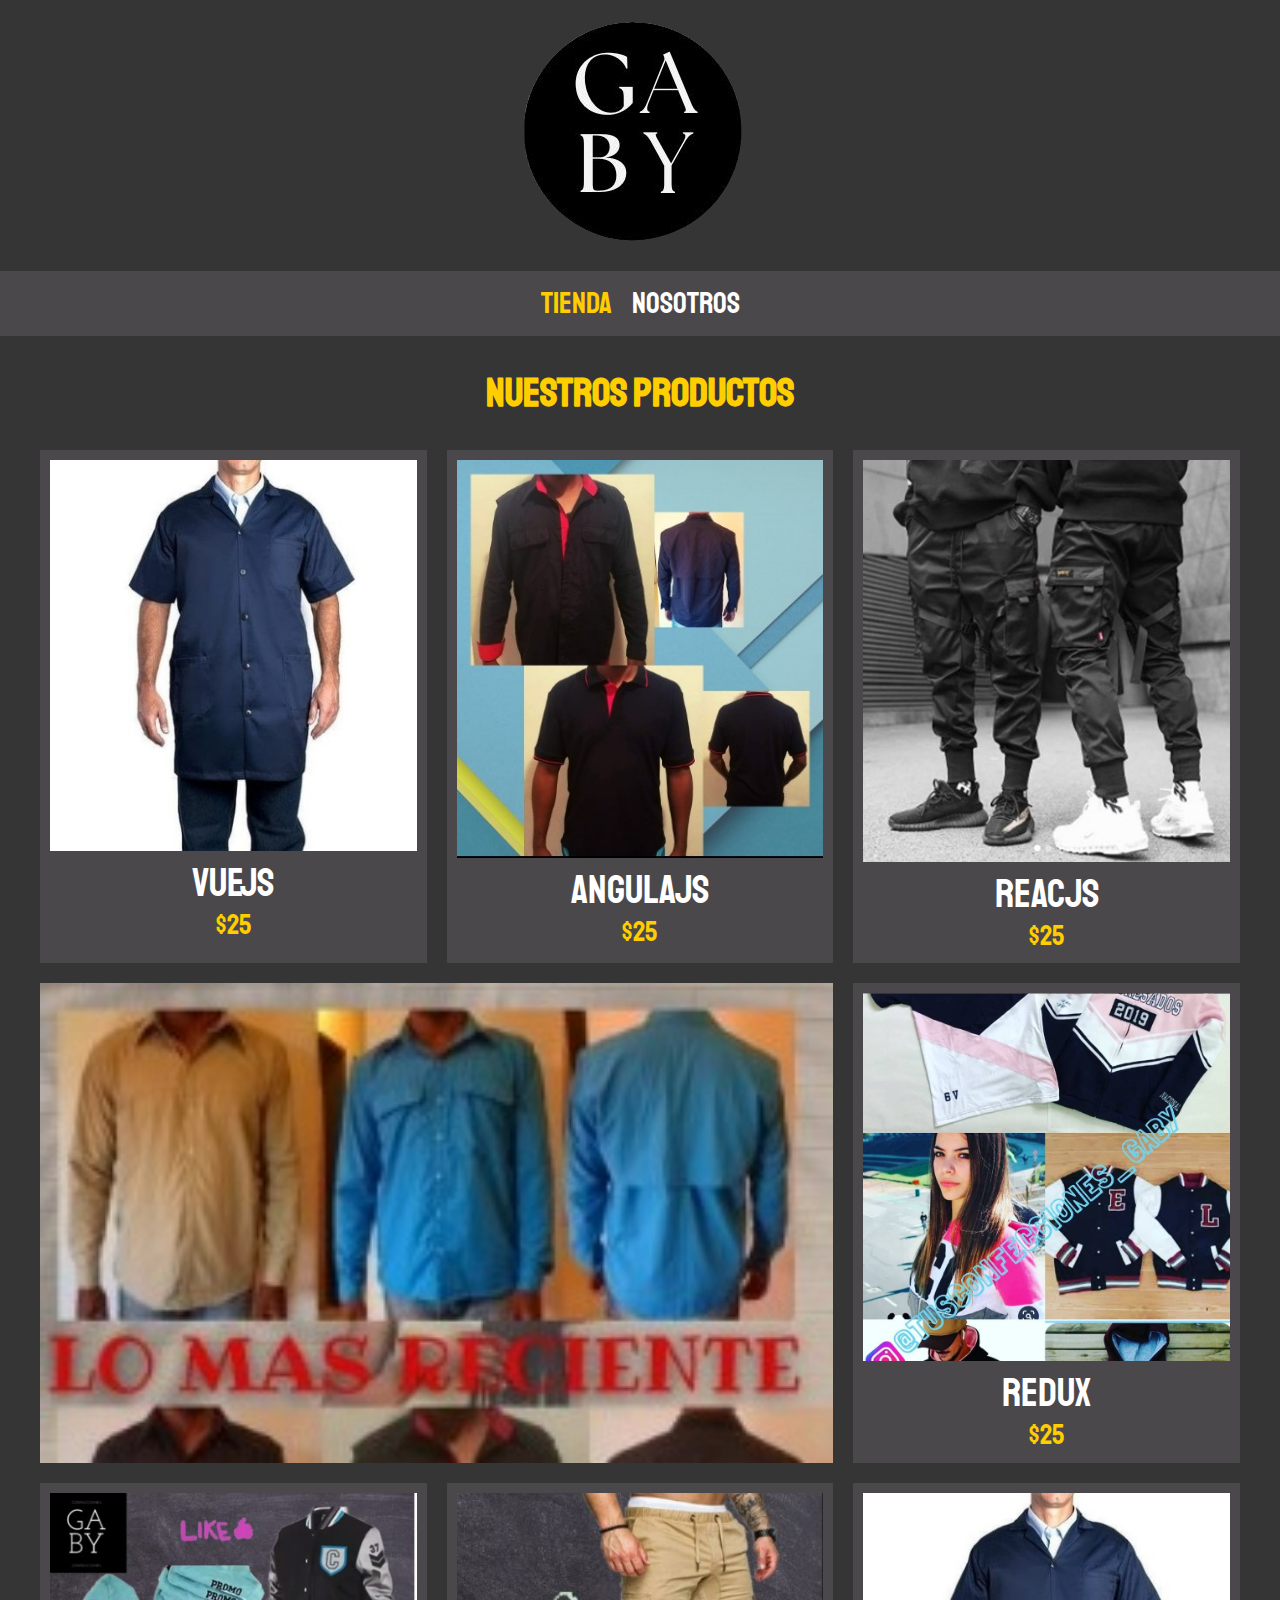
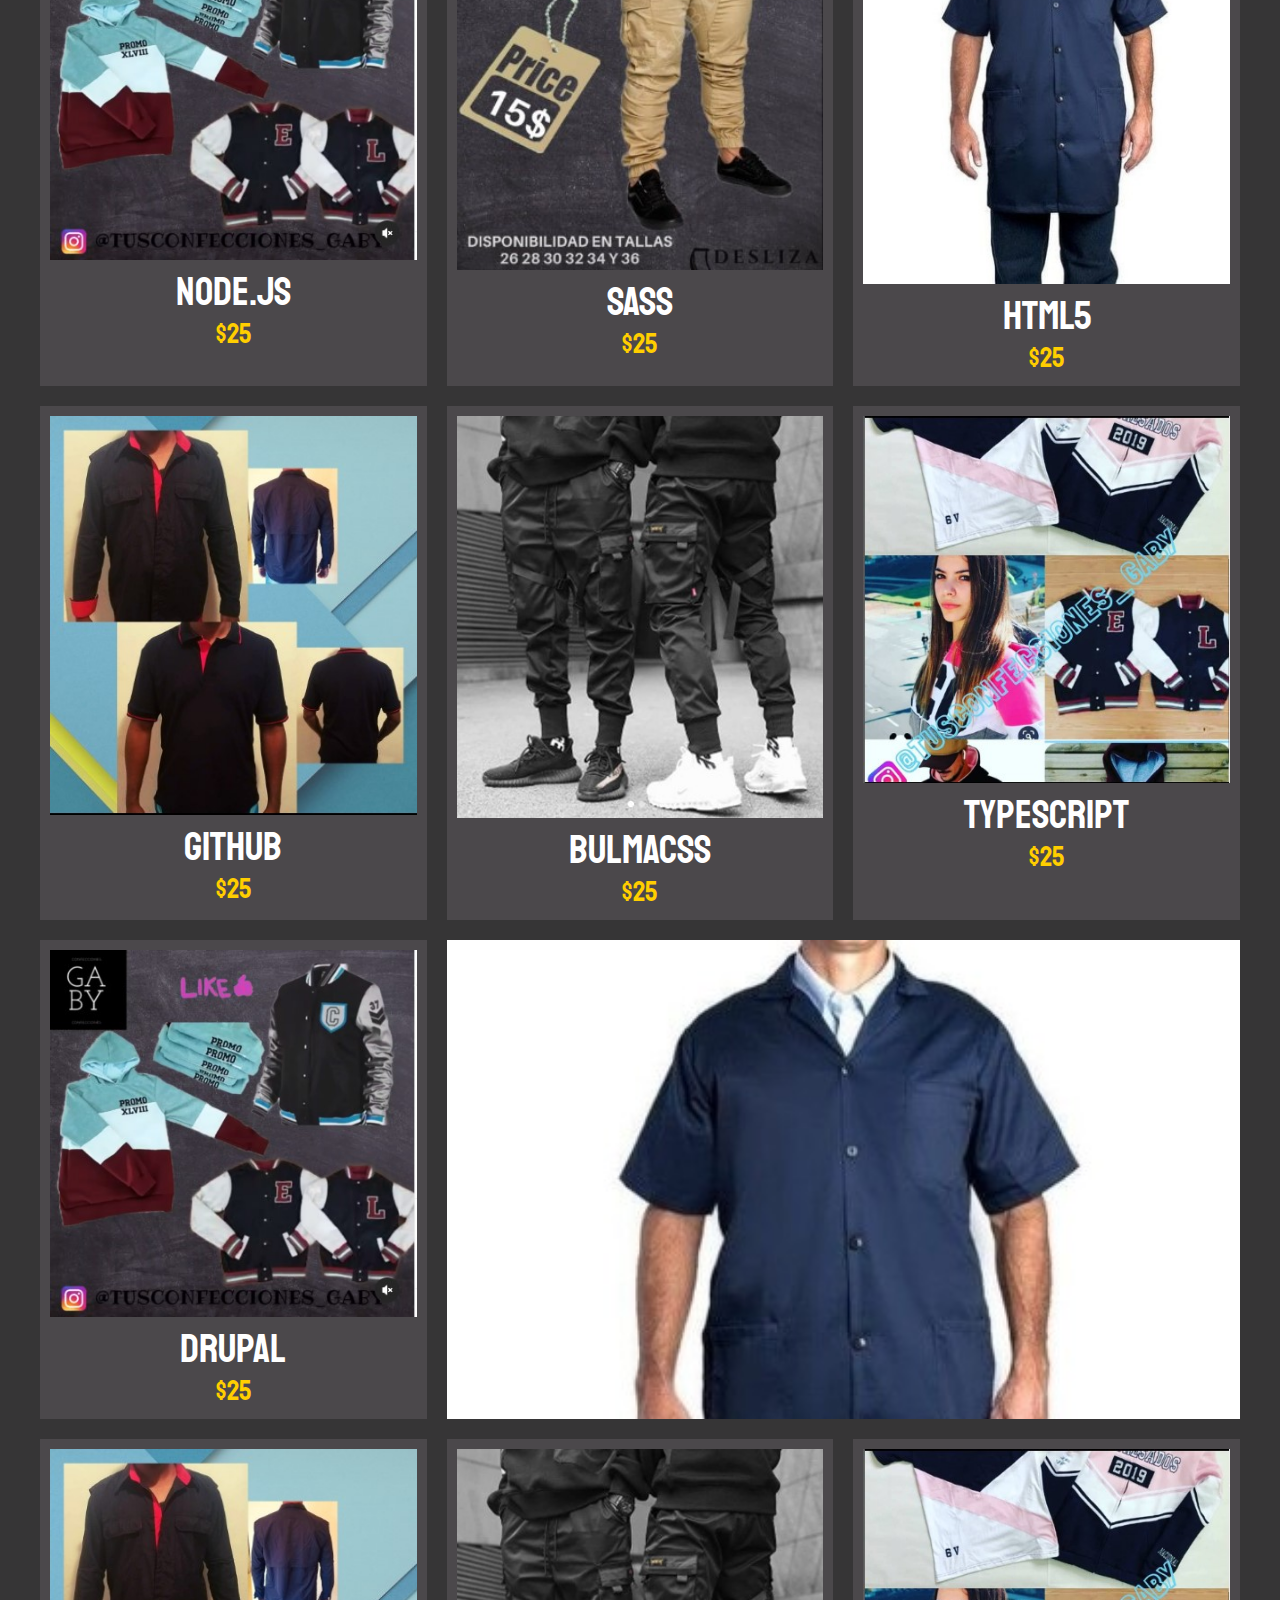
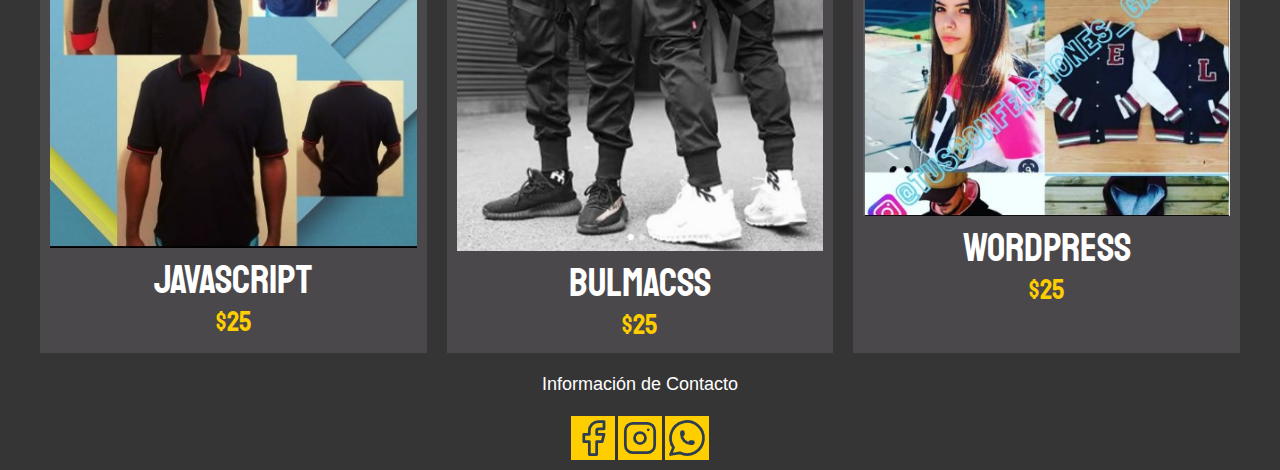
<file: index.html>
<!DOCTYPE html>
<html lang="en">
<head>
    <meta charset="UTF-8">
    <meta name="viewport" content="width=device-width, initial-scale=1.0">
    <title>Tus Confecciones Gaby</title>
    <link rel="stylesheet" href="css/normalize.css">
    <link href="https://fonts.googleapis.com/css2?family=Staatliches&display=swap" rel="stylesheet">
    <link rel="stylesheet" href="css/style.css">
</head>
<body>
    <header class="header">
        <a href="index.html">
            <img class="header__logo" src="img/logo.png" alt="Logotipo">
        </a>
    </header>

    <nav class="navegacion">
        <a class="navegacion__enlace navegacion__enlace--activo" href="index.html">Tienda</a>
        <a class="navegacion__enlace" href="nosotros.html">Nosotros</a>
    </nav>

    <main class="contenedor">
        <h1>Nuestros productos</h1>

        <div class="grid">
            <div class="producto">
                <a href="producto.html">
                    <img class="producto__imagen" src="img/1.jpg" alt="imagen camisa">
                    <div class="producto__informacion">
                        <p class="producto__nombre">VueJS</p>
                        <p class="producto__precio">$25</p>
                    </div>
                </a>
            </div> <!--producto-->
            <div class="producto">
                <a href="producto.html">
                    <img class="producto__imagen" src="img/2.jpg" alt="imagen camisa">
                    <div class="producto__informacion">
                        <p class="producto__nombre">AngulaJS</p>
                        <p class="producto__precio">$25</p>
                    </div>
                </a>
            </div> <!--producto-->
            <div class="producto">
                <a href="producto.html">
                    <img class="producto__imagen" src="img/3.jpg" alt="imagen camisa">
                    <div class="producto__informacion">
                        <p class="producto__nombre">ReacJS</p>
                        <p class="producto__precio">$25</p>
                    </div>
                </a>
            </div> <!--producto-->
            <div class="producto">
                <a href="producto.html">
                    <img class="producto__imagen" src="img/4.jpg" alt="imagen camisa">
                    <div class="producto__informacion">
                        <p class="producto__nombre">Redux</p>
                        <p class="producto__precio">$25</p>
                    </div>
                </a>
            </div> <!--producto-->
            <div class="producto">
                <a href="producto.html">
                    <img class="producto__imagen" src="img/5.jpg" alt="imagen camisa">
                    <div class="producto__informacion">
                        <p class="producto__nombre">Node.js</p>
                        <p class="producto__precio">$25</p>
                    </div>
                </a>
            </div> <!--producto-->
            <div class="producto">
                <a href="producto.html">
                    <img class="producto__imagen" src="img/6.jpg" alt="imagen camisa">
                    <div class="producto__informacion">
                        <p class="producto__nombre">SASS</p>
                        <p class="producto__precio">$25</p>
                    </div>
                </a>
            </div> <!--producto-->
            <div class="producto">
                <a href="producto.html">
                    <img class="producto__imagen" src="img/7.jpg" alt="imagen camisa">
                    <div class="producto__informacion">
                        <p class="producto__nombre">HTML5</p>
                        <p class="producto__precio">$25</p>
                    </div>
                </a>
            </div> <!--producto-->
            <div class="producto">
                <a href="producto.html">
                    <img class="producto__imagen" src="img/8.jpg" alt="imagen camisa">
                    <div class="producto__informacion">
                        <p class="producto__nombre">GitHub</p>
                        <p class="producto__precio">$25</p>
                    </div>
                </a>
            </div> <!--producto-->
            <div class="producto">
                <a href="producto.html">
                    <img class="producto__imagen" src="img/9.jpg" alt="imagen camisa">
                    <div class="producto__informacion">
                        <p class="producto__nombre">BulmaCSS</p>
                        <p class="producto__precio">$25</p>
                    </div>
                </a>
            </div> <!--producto-->
            <div class="producto">
                <a href="producto.html">
                    <img class="producto__imagen" src="img/10.jpg" alt="imagen camisa">
                    <div class="producto__informacion">
                        <p class="producto__nombre">TypeScript</p>
                        <p class="producto__precio">$25</p>
                    </div>
                </a>
            </div> <!--producto-->       
            <div class="producto">
                <a href="producto.html">
                    <img class="producto__imagen" src="img/11.jpg" alt="imagen camisa">
                    <div class="producto__informacion">
                        <p class="producto__nombre">Drupal</p>
                        <p class="producto__precio">$25</p>
                    </div>
                </a>
            </div> <!--producto-->   
            <div class="producto">
                <a href="producto.html">
                    <img class="producto__imagen" src="img/12.jpg" alt="imagen camisa">
                    <div class="producto__informacion">
                        <p class="producto__nombre">JavaScript</p>
                        <p class="producto__precio">$25</p>
                    </div>
                </a>
            </div> <!--producto--> 
            <div class="producto">
                <a href="producto.html">
                    <img class="producto__imagen" src="img/13.jpg" alt="imagen camisa">
                    <div class="producto__informacion">
                        <p class="producto__nombre">BulmaCSS</p>
                        <p class="producto__precio">$25</p>
                    </div>
                </a>
            </div> <!--producto-->
            <div class="producto">
                <a href="producto.html">
                    <img class="producto__imagen" src="img/14.jpg" alt="imagen camisa">
                    <div class="producto__informacion">
                        <p class="producto__nombre">WordPress</p>
                        <p class="producto__precio">$25</p>
                    </div>
                </a>
            </div> <!--producto-->

            <div class="grafico grafico--camisas"></div>
            <div class="grafico grafico--node"></div>

        </div>

    </main>

    <footer class="footer__texto">
        <p>Información de Contacto</p>
        <div>
            <a href="https://www.facebook.com/"> 
                <svg xmlns="http://www.w3.org/2000/svg" class="icon icon-tabler icon-tabler-brand-facebook" width="44" height="44" viewBox="0 0 24 24" stroke-width="1.5" stroke="#2c3e50" fill="none" stroke-linecap="round" stroke-linejoin="round">
                    <path stroke="none" d="M0 0h24v24H0z" fill="none"/>
                    <path d="M7 10v4h3v7h4v-7h3l1 -4h-4v-2a1 1 0 0 1 1 -1h3v-4h-3a5 5 0 0 0 -5 5v2h-3" />
                </svg>
            </a>
            <a href="https://www.instagram.com/tusconfecciones_gaby/">
                <svg xmlns="http://www.w3.org/2000/svg" class="icon icon-tabler icon-tabler-brand-instagram" width="44" height="44" viewBox="0 0 24 24" stroke-width="1.5" stroke="#2c3e50" fill="none" stroke-linecap="round" stroke-linejoin="round">
                    <path stroke="none" d="M0 0h24v24H0z" fill="none"/>
                    <path d="M4 4m0 4a4 4 0 0 1 4 -4h8a4 4 0 0 1 4 4v8a4 4 0 0 1 -4 4h-8a4 4 0 0 1 -4 -4z" />
                    <path d="M12 12m-3 0a3 3 0 1 0 6 0a3 3 0 1 0 -6 0" />
                    <path d="M16.5 7.5l0 .01" />
                </svg>
            </a>
            <a href="https://wa.me/584123647267?text=Me%20interesa%20tener%20mas%20informacion%20por%20favor.">
                <svg xmlns="http://www.w3.org/2000/svg" class="icon icon-tabler icon-tabler-brand-whatsapp" width="44" height="44" viewBox="0 0 24 24" stroke-width="1.5" stroke="#2c3e50" fill="none" stroke-linecap="round" stroke-linejoin="round">
                    <path stroke="none" d="M0 0h24v24H0z" fill="none"/>
                    <path d="M3 21l1.65 -3.8a9 9 0 1 1 3.4 2.9l-5.05 .9" />
                    <path d="M9 10a.5 .5 0 0 0 1 0v-1a.5 .5 0 0 0 -1 0v1a5 5 0 0 0 5 5h1a.5 .5 0 0 0 0 -1h-1a.5 .5 0 0 0 0 1" />
                </svg>
            </a>
        </div>
    </footer>
</body>
</html>
</file>
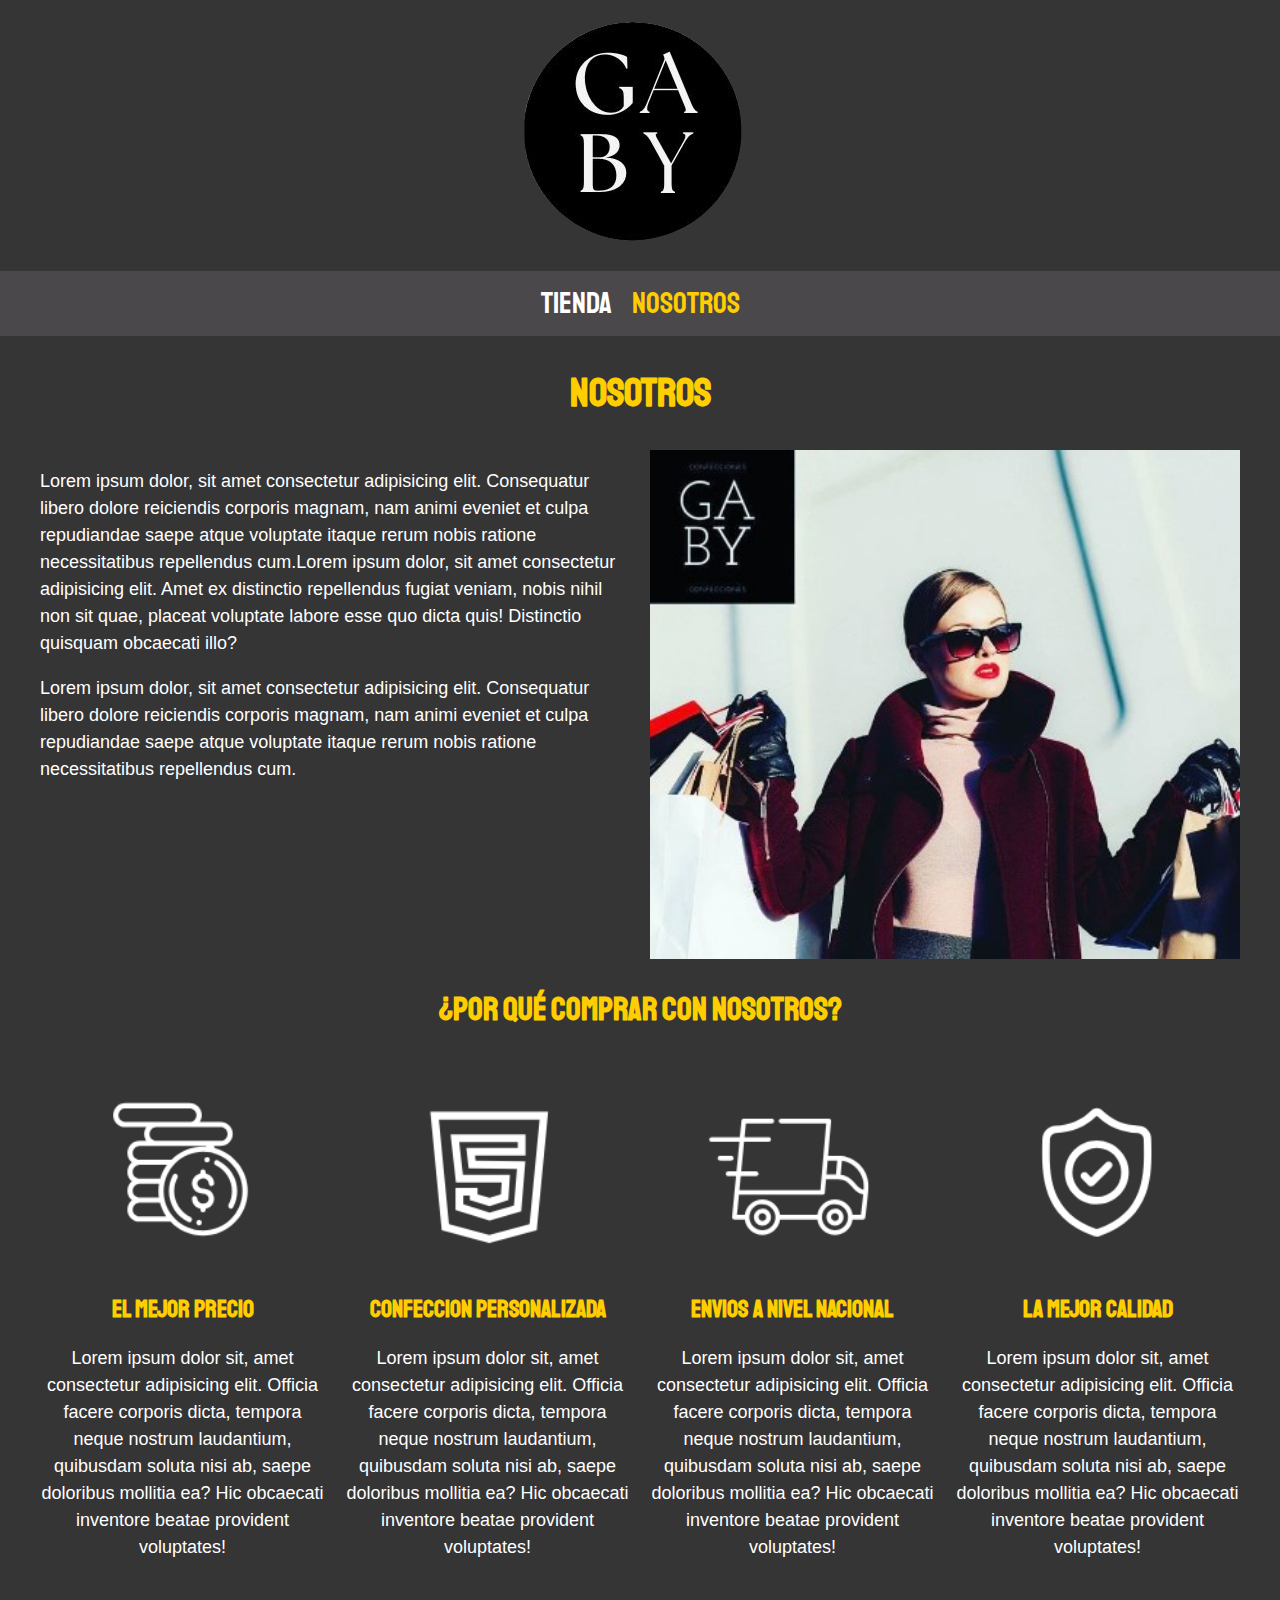
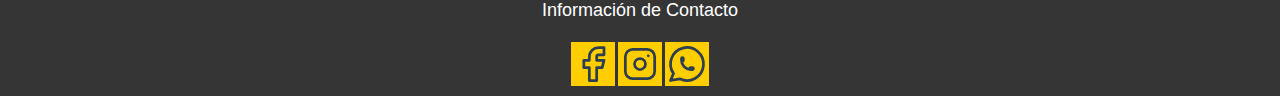
<file: nosotros.html>
<!DOCTYPE html>
<html lang="en">
<head>
    <meta charset="UTF-8">
    <meta name="viewport" content="width=device-width, initial-scale=1.0">
    <title>Tus Confecciones Gaby</title>
    <link rel="stylesheet" href="css/normalize.css">
    <link href="https://fonts.googleapis.com/css2?family=Staatliches&display=swap" rel="stylesheet">
    <link rel="stylesheet" href="css/style.css">
</head>
<body>
    <header class="header">
        <a href="index.html">
            <img class="header__logo" src="img/logo.png" alt="Logotipo">
        </a>
    </header>

    <nav class="navegacion">
        <a class="navegacion__enlace" href="index.html">Tienda</a>
        <a class="navegacion__enlace navegacion__enlace--activo" href="nosotros.html">Nosotros</a>
    </nav>

    <main class="contenedor">
        <h1>Nosotros</h1>

        <div class="nosotros">
            <div class="nosotros__contenido">
                <p>Lorem ipsum dolor, sit amet consectetur adipisicing elit. Consequatur libero dolore reiciendis corporis magnam, nam animi eveniet et culpa repudiandae saepe atque voluptate itaque rerum nobis ratione necessitatibus repellendus cum.Lorem ipsum dolor, sit amet consectetur adipisicing elit. Amet ex distinctio repellendus fugiat veniam, nobis nihil non sit quae, placeat voluptate labore esse quo dicta quis! Distinctio quisquam obcaecati illo?</p>
                <p>Lorem ipsum dolor, sit amet consectetur adipisicing elit. Consequatur libero dolore reiciendis corporis magnam, nam animi eveniet et culpa repudiandae saepe atque voluptate itaque rerum nobis ratione necessitatibus repellendus cum.</p>
            </div>
            <img class="nosotros__imagen" src="img/nosotros.jpg" alt="imagen nosotros">
        </div>
    </main>

    <section class="contenedor comprar">
        <h2 class="comprar__titulo">¿Por qué comprar con nosotros?</h2>

        <div class="bloques">
            <div class="bloque">
                <img class="bloque__imagen" src="img/icono_1.png" alt="por que comprar">
                <h3 class="bloque__titulo">El mejor precio</h3>
                <p>Lorem ipsum dolor sit, amet consectetur adipisicing elit. Officia facere corporis dicta, tempora neque nostrum laudantium, quibusdam soluta nisi ab, saepe doloribus mollitia ea? Hic obcaecati inventore beatae provident voluptates!</p>
            </div> <!--Bloque-->

            <div class="bloque">
                <img class="bloque__imagen" src="img/icono_2.png" alt="por que comprar">
                <h3 class="bloque__titulo">confeccion personalizada</h3>
                <p>Lorem ipsum dolor sit, amet consectetur adipisicing elit. Officia facere corporis dicta, tempora neque nostrum laudantium, quibusdam soluta nisi ab, saepe doloribus mollitia ea? Hic obcaecati inventore beatae provident voluptates!</p>
            </div> <!--Bloque-->

            <div class="bloque">
                <img class="bloque__imagen" src="img/icono_3.png" alt="por que comprar">
                <h3 class="bloque__titulo">envios a nivel nacional</h3>
                <p>Lorem ipsum dolor sit, amet consectetur adipisicing elit. Officia facere corporis dicta, tempora neque nostrum laudantium, quibusdam soluta nisi ab, saepe doloribus mollitia ea? Hic obcaecati inventore beatae provident voluptates!</p>
            </div> <!--Bloque-->

            <div class="bloque">
                <img class="bloque__imagen" src="img/icono_4.png" alt="por que comprar">
                <h3 class="bloque__titulo">la mejor calidad</h3>
                <p>Lorem ipsum dolor sit, amet consectetur adipisicing elit. Officia facere corporis dicta, tempora neque nostrum laudantium, quibusdam soluta nisi ab, saepe doloribus mollitia ea? Hic obcaecati inventore beatae provident voluptates!</p>
            </div> <!--Bloque-->
        </div> <!--Bloques-->
    </section>

    <footer class="footer__texto">
        <p>Información de Contacto</p>
        <div>
            <a href="https://www.facebook.com/"> 
                <svg xmlns="http://www.w3.org/2000/svg" class="icon icon-tabler icon-tabler-brand-facebook" width="44" height="44" viewBox="0 0 24 24" stroke-width="1.5" stroke="#2c3e50" fill="none" stroke-linecap="round" stroke-linejoin="round">
                    <path stroke="none" d="M0 0h24v24H0z" fill="none"/>
                    <path d="M7 10v4h3v7h4v-7h3l1 -4h-4v-2a1 1 0 0 1 1 -1h3v-4h-3a5 5 0 0 0 -5 5v2h-3" />
                </svg>
            </a>
            <a href="https://www.instagram.com/tusconfecciones_gaby/">
                <svg xmlns="http://www.w3.org/2000/svg" class="icon icon-tabler icon-tabler-brand-instagram" width="44" height="44" viewBox="0 0 24 24" stroke-width="1.5" stroke="#2c3e50" fill="none" stroke-linecap="round" stroke-linejoin="round">
                    <path stroke="none" d="M0 0h24v24H0z" fill="none"/>
                    <path d="M4 4m0 4a4 4 0 0 1 4 -4h8a4 4 0 0 1 4 4v8a4 4 0 0 1 -4 4h-8a4 4 0 0 1 -4 -4z" />
                    <path d="M12 12m-3 0a3 3 0 1 0 6 0a3 3 0 1 0 -6 0" />
                    <path d="M16.5 7.5l0 .01" />
                </svg>
            </a>
            <a href="https://wa.me/584123647267?text=Me%20interesa%20tener%20mas%20informacion%20por%20favor.">
                <svg xmlns="http://www.w3.org/2000/svg" class="icon icon-tabler icon-tabler-brand-whatsapp" width="44" height="44" viewBox="0 0 24 24" stroke-width="1.5" stroke="#2c3e50" fill="none" stroke-linecap="round" stroke-linejoin="round">
                    <path stroke="none" d="M0 0h24v24H0z" fill="none"/>
                    <path d="M3 21l1.65 -3.8a9 9 0 1 1 3.4 2.9l-5.05 .9" />
                    <path d="M9 10a.5 .5 0 0 0 1 0v-1a.5 .5 0 0 0 -1 0v1a5 5 0 0 0 5 5h1a.5 .5 0 0 0 0 -1h-1a.5 .5 0 0 0 0 1" />
                </svg>
            </a>
        </div>
    </footer>
</body>
</html>
</file>
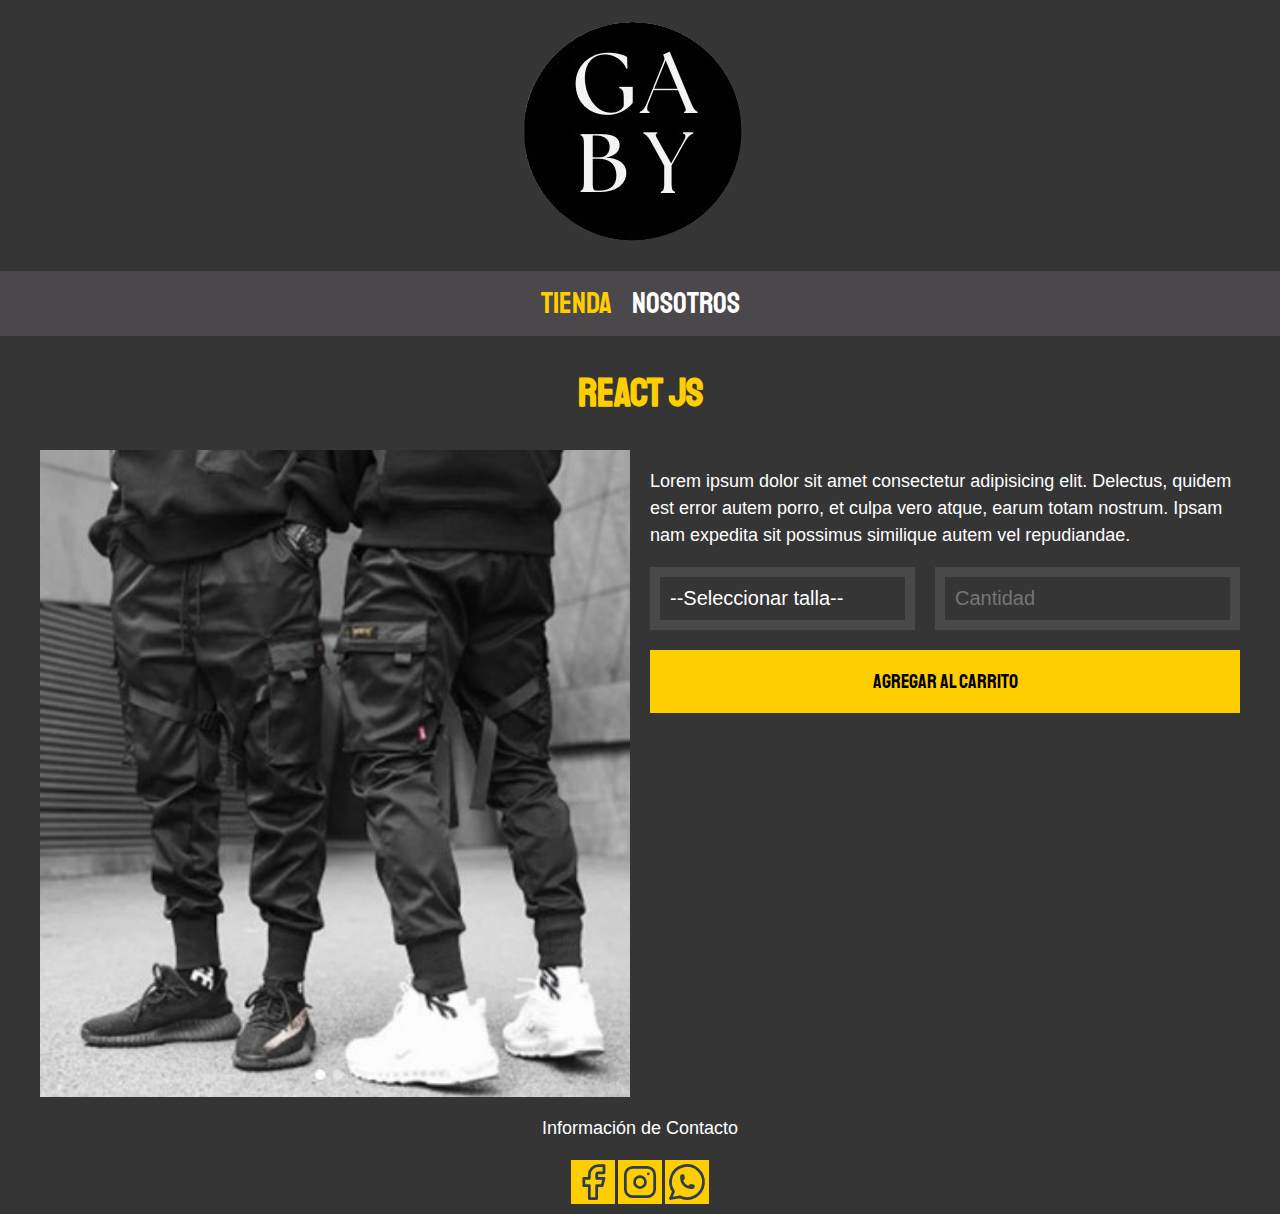
<file: producto.html>
<!DOCTYPE html>
<html lang="en">
<head>
    <meta charset="UTF-8"> 
    <meta name="viewport" content="width=device-width, initial-scale=1.0">
    <title>Tus Confecciones Gaby</title>
    <link rel="stylesheet" href="css/normalize.css">
    <link href="https://fonts.googleapis.com/css2?family=Staatliches&display=swap" rel="stylesheet">
    <link rel="stylesheet" href="css/style.css">
</head>
<body>
    <header class="header">
        <a href="index.html">
            <img class="header__logo" src="img/logo.png" alt="Logotipo">
        </a>
    </header>

    <nav class="navegacion">
        <a class="navegacion__enlace navegacion__enlace--activo" href="index.html">Tienda</a>
        <a class="navegacion__enlace" href="nosotros.html">Nosotros</a>
    </nav>

    <main class="contenedor">
        <h1>React JS</h1>
        <div class="camisa">
            <img class="camisa__imagen" src="img/3.jpg" alt="imagen del producto">
            <div class="camisa__contenido">
                <p>Lorem ipsum dolor sit amet consectetur adipisicing elit. Delectus, quidem est error autem porro, et culpa vero atque, earum totam nostrum. Ipsam nam expedita sit possimus similique autem vel repudiandae.</p>
                <form class="formulario">
                    <select class="formulario__campo">
                        <option disabled selected>--Seleccionar talla--</option>
                        <option>Chica</option>
                        <option>Mediana</option>
                        <option>Grande</option>
                    </select>
                    <input class="formulario__campo" type="number" placeholder="Cantidad" min="1"> 
                    <input class="formulario__submit" type="submit" value="agregar al carrito">                   
                </form>                
            </div>
        </div>
    </main>

    <footer class="footer__texto">
        <p>Información de Contacto</p>
        <div>
            <a href="https://www.facebook.com/"> 
                <svg xmlns="http://www.w3.org/2000/svg" class="icon icon-tabler icon-tabler-brand-facebook" width="44" height="44" viewBox="0 0 24 24" stroke-width="1.5" stroke="#2c3e50" fill="none" stroke-linecap="round" stroke-linejoin="round">
                    <path stroke="none" d="M0 0h24v24H0z" fill="none"/>
                    <path d="M7 10v4h3v7h4v-7h3l1 -4h-4v-2a1 1 0 0 1 1 -1h3v-4h-3a5 5 0 0 0 -5 5v2h-3" />
                </svg>
            </a>
            <a href="https://www.instagram.com/tusconfecciones_gaby/">
                <svg xmlns="http://www.w3.org/2000/svg" class="icon icon-tabler icon-tabler-brand-instagram" width="44" height="44" viewBox="0 0 24 24" stroke-width="1.5" stroke="#2c3e50" fill="none" stroke-linecap="round" stroke-linejoin="round">
                    <path stroke="none" d="M0 0h24v24H0z" fill="none"/>
                    <path d="M4 4m0 4a4 4 0 0 1 4 -4h8a4 4 0 0 1 4 4v8a4 4 0 0 1 -4 4h-8a4 4 0 0 1 -4 -4z" />
                    <path d="M12 12m-3 0a3 3 0 1 0 6 0a3 3 0 1 0 -6 0" />
                    <path d="M16.5 7.5l0 .01" />
                </svg>
            </a>
            <a href="https://wa.me/584123647267?text=Me%20interesa%20tener%20mas%20informacion%20por%20favor.">
                <svg xmlns="http://www.w3.org/2000/svg" class="icon icon-tabler icon-tabler-brand-whatsapp" width="44" height="44" viewBox="0 0 24 24" stroke-width="1.5" stroke="#2c3e50" fill="none" stroke-linecap="round" stroke-linejoin="round">
                    <path stroke="none" d="M0 0h24v24H0z" fill="none"/>
                    <path d="M3 21l1.65 -3.8a9 9 0 1 1 3.4 2.9l-5.05 .9" />
                    <path d="M9 10a.5 .5 0 0 0 1 0v-1a.5 .5 0 0 0 -1 0v1a5 5 0 0 0 5 5h1a.5 .5 0 0 0 0 -1h-1a.5 .5 0 0 0 0 1" />
                </svg>
            </a>
        </div>
    </footer>
</body>
</html>
</file>
<file: css/style.css>
:root {
    --primario: #363536;
    --primarioOscuro: #4b484b;
    --secundario: #ffce00;
    --secundarioOscuro: rgb(233,387,2);
    --blanco: #fff;
    --negro: #000;

    --fuentePrincipal: 'Staatliches', cursive;
}

html {
    box-sizing:border-box;
    font-size: 62.5%; /*1rem = 10px*/
}

*, *::before, *:after {
    box-sizing: inherit;
}

/* Globales */
body {
    background-color: var(--primario);
    font-size: 1.6rem;
    line-height: 1.5;
}

p {
    font-size: 1.8rem;
    font-family: Arial, Helvetica, sans-serif;
    color: var(--blanco);
}

a {
    text-decoration: none;
}

img {
    width: 100%;
}

.contenedor {
    max-width: 120rem;
    margin: 0 auto;
}

h1,h2,h3 {
    text-align: center;
    color: var(--secundario);
    font-family: var(--fuentePrincipal);
}

h1{
    font-size: 4rem;
}

h2{
    font-size: 3.2rem;
}

h3{
    font-size: 2.4rem;
}

/* Header */
.header{
    display: flex;
    justify-content: center;
}

.header__logo {
    /* margin:3rem 0 */
}

/* Footer */

.footer__texto{
    font-family: var(--fuentePrincipal);
    text-align: center;
    font-size: 2.2rem;
}

svg {
    background-color:var(--secundario);
}

/* navegacion */

.navegacion{
    background-color: var(--primarioOscuro);
    padding: 1rem 0;
    display: flex;
    justify-content: center;
    /* gap:2rem; separacion forma nueva */
}

.navegacion__enlace {
    font-family: var(--fuentePrincipal);
    color: var(--blanco);
    font-size: 3rem;
    margin-right: 2rem;
}

.navegacion__enlace:last-of-type {
    margin-right: 0;
}

.navegacion__enlace--activo,
.navegacion__enlace:hover{
    color: var(--secundario);
}

/* Grid */
.grid {
    display: grid;
    grid-template-columns:repeat(2,1fr);
}

@media (min-width:768px) {
    .grid {
        grid-template-columns: repeat(3,1fr);
        gap:2rem;
    }
}

/** Producto **/
.producto {
    background-color: var(--primarioOscuro);
    padding: 1rem;

}


.producto__nombre{
    font-size: 4rem;
}

.producto__precio{
    font-size: 2.8rem;
    color: var(--secundario);
}

.producto__precio,
.producto__nombre{
    font-family: var(--fuentePrincipal);
    margin: 1px 0;
    text-align: center;
    line-height: 1.2;
}

/* graficos */
.grafico {
    min-height: 30rem;
    background-repeat: no-repeat;
    background-size: cover;
    grid-column: 1 / 3;
}

.grafico--camisas {
    grid-row: 2 / 3;
    background-image: url(../img/grafico1.jpg);
}

.grafico--node {
    background-image: url(../img/grafico2.jpg);
    grid-row: 8 / 9;
}

@media (min-width:768px){
    .grafico--node {
        grid-row: 5 / 6;
        grid-column: 2 / 4;
    }
}

/* nosotros */
.nosotros {
    display: grid;
    grid-template-rows: repeat(2, auto);
}

@media (min-width: 768px) {
    .nosotros{
    grid-template-columns: repeat(2, 1fr);
    column-gap: 2rem;
    }
}

.nosotros__imagen {
    grid-row: 1 / 2;
}

@media (min-width: 768px){
    .nosotros__imagen {
        grid-column: 2 / 3;
    }
}

/* bloques */

.bloques {
    display: grid;
    grid-template-columns: repeat(2,1fr);
    gap: 2rem;
}

@media (min-width:768px) {
    .bloques {
        display: grid;
        grid-template-columns: repeat(4,1fr);
        gap: 2rem;
    }
}

.bloque {
    text-align: center;
}

.bloque__titulo {
    margin: 0;
}

/* pagina del producto */
@media(min-width: 768px){
    .camisa {
        display: grid;
        grid-template-columns: repeat(2 ,1fr);
        column-gap: 2rem;
        gap: 2rem;
    }
}

.formulario {
    display: grid;
    grid-template-columns: repeat(2, 1fr);
    gap: 2rem;
}

.formulario__campo {
    border: 1rem solid var(--primarioOscuro);
    background-color: transparent;
    color: var(--blanco);
    font-size: 2rem;
    font-family: Arial, Helvetica, sans-serif;
    padding: 1rem;
    appearance: none;
}

.formulario__submit {
    background-color: var(--secundario);
    border: none;
    font-size: 2rem;
    font-family: var(--fuentePrincipal);
    padding: 2rem;  
    transition: background-color .3s ease;  
    grid-column: 1 / 3;
}

.formulario__submit:hover {
    cursor: pointer;
    background-color: var(--secundarioOscuro);
}
</file>
